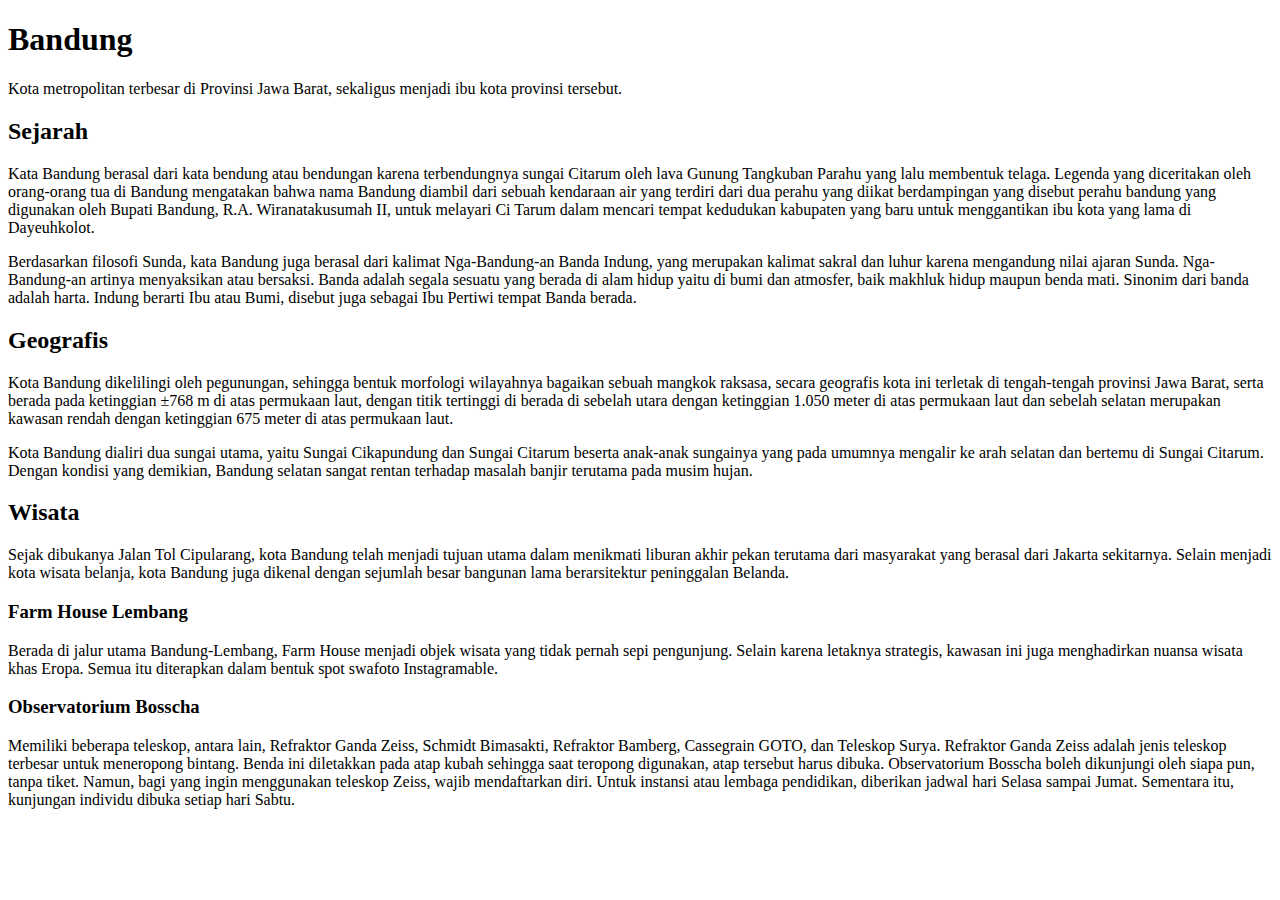
<file: index.html>
<!DOCTYPE html>
<html lang="en">
	<head> </head>
	<body>
		<h1>Bandung</h1>
		<p>
			Kota metropolitan terbesar di Provinsi Jawa Barat, sekaligus menjadi ibu
			kota provinsi tersebut.
		</p>

		<h2>Sejarah</h2>
		<p>
			Kata Bandung berasal dari kata bendung atau bendungan karena terbendungnya
			sungai Citarum oleh lava Gunung Tangkuban Parahu yang lalu membentuk
			telaga. Legenda yang diceritakan oleh orang-orang tua di Bandung
			mengatakan bahwa nama Bandung diambil dari sebuah kendaraan air yang
			terdiri dari dua perahu yang diikat berdampingan yang disebut perahu
			bandung yang digunakan oleh Bupati Bandung, R.A. Wiranatakusumah II, untuk
			melayari Ci Tarum dalam mencari tempat kedudukan kabupaten yang baru untuk
			menggantikan ibu kota yang lama di Dayeuhkolot.
		</p>
		<p>
			Berdasarkan filosofi Sunda, kata Bandung juga berasal dari kalimat
			Nga-Bandung-an Banda Indung, yang merupakan kalimat sakral dan luhur
			karena mengandung nilai ajaran Sunda. Nga-Bandung-an artinya menyaksikan
			atau bersaksi. Banda adalah segala sesuatu yang berada di alam hidup yaitu
			di bumi dan atmosfer, baik makhluk hidup maupun benda mati. Sinonim dari
			banda adalah harta. Indung berarti Ibu atau Bumi, disebut juga sebagai Ibu
			Pertiwi tempat Banda berada.
		</p>

		<h2>Geografis</h2>
		<p>
			Kota Bandung dikelilingi oleh pegunungan, sehingga bentuk morfologi
			wilayahnya bagaikan sebuah mangkok raksasa, secara geografis kota ini
			terletak di tengah-tengah provinsi Jawa Barat, serta berada pada
			ketinggian ±768 m di atas permukaan laut, dengan titik tertinggi di berada
			di sebelah utara dengan ketinggian 1.050 meter di atas permukaan laut dan
			sebelah selatan merupakan kawasan rendah dengan ketinggian 675 meter di
			atas permukaan laut.
		</p>
		<p>
			Kota Bandung dialiri dua sungai utama, yaitu Sungai Cikapundung dan Sungai
			Citarum beserta anak-anak sungainya yang pada umumnya mengalir ke arah
			selatan dan bertemu di Sungai Citarum. Dengan kondisi yang demikian,
			Bandung selatan sangat rentan terhadap masalah banjir terutama pada musim
			hujan.
		</p>

		<h2>Wisata</h2>
		<p>
			Sejak dibukanya Jalan Tol Cipularang, kota Bandung telah menjadi tujuan
			utama dalam menikmati liburan akhir pekan terutama dari masyarakat yang
			berasal dari Jakarta sekitarnya. Selain menjadi kota wisata belanja, kota
			Bandung juga dikenal dengan sejumlah besar bangunan lama berarsitektur
			peninggalan Belanda.
		</p>

		<h3>Farm House Lembang</h3>
		<p>
			Berada di jalur utama Bandung-Lembang, Farm House menjadi objek wisata
			yang tidak pernah sepi pengunjung. Selain karena letaknya strategis,
			kawasan ini juga menghadirkan nuansa wisata khas Eropa. Semua itu
			diterapkan dalam bentuk spot swafoto Instagramable.
		</p>

		<h3>Observatorium Bosscha</h3>
		<p>
			Memiliki beberapa teleskop, antara lain, Refraktor Ganda Zeiss, Schmidt
			Bimasakti, Refraktor Bamberg, Cassegrain GOTO, dan Teleskop Surya.
			Refraktor Ganda Zeiss adalah jenis teleskop terbesar untuk meneropong
			bintang. Benda ini diletakkan pada atap kubah sehingga saat teropong
			digunakan, atap tersebut harus dibuka. Observatorium Bosscha boleh
			dikunjungi oleh siapa pun, tanpa tiket. Namun, bagi yang ingin menggunakan
			teleskop Zeiss, wajib mendaftarkan diri. Untuk instansi atau lembaga
			pendidikan, diberikan jadwal hari Selasa sampai Jumat. Sementara itu,
			kunjungan individu dibuka setiap hari Sabtu.
		</p>
	</body>
</html>
</file>
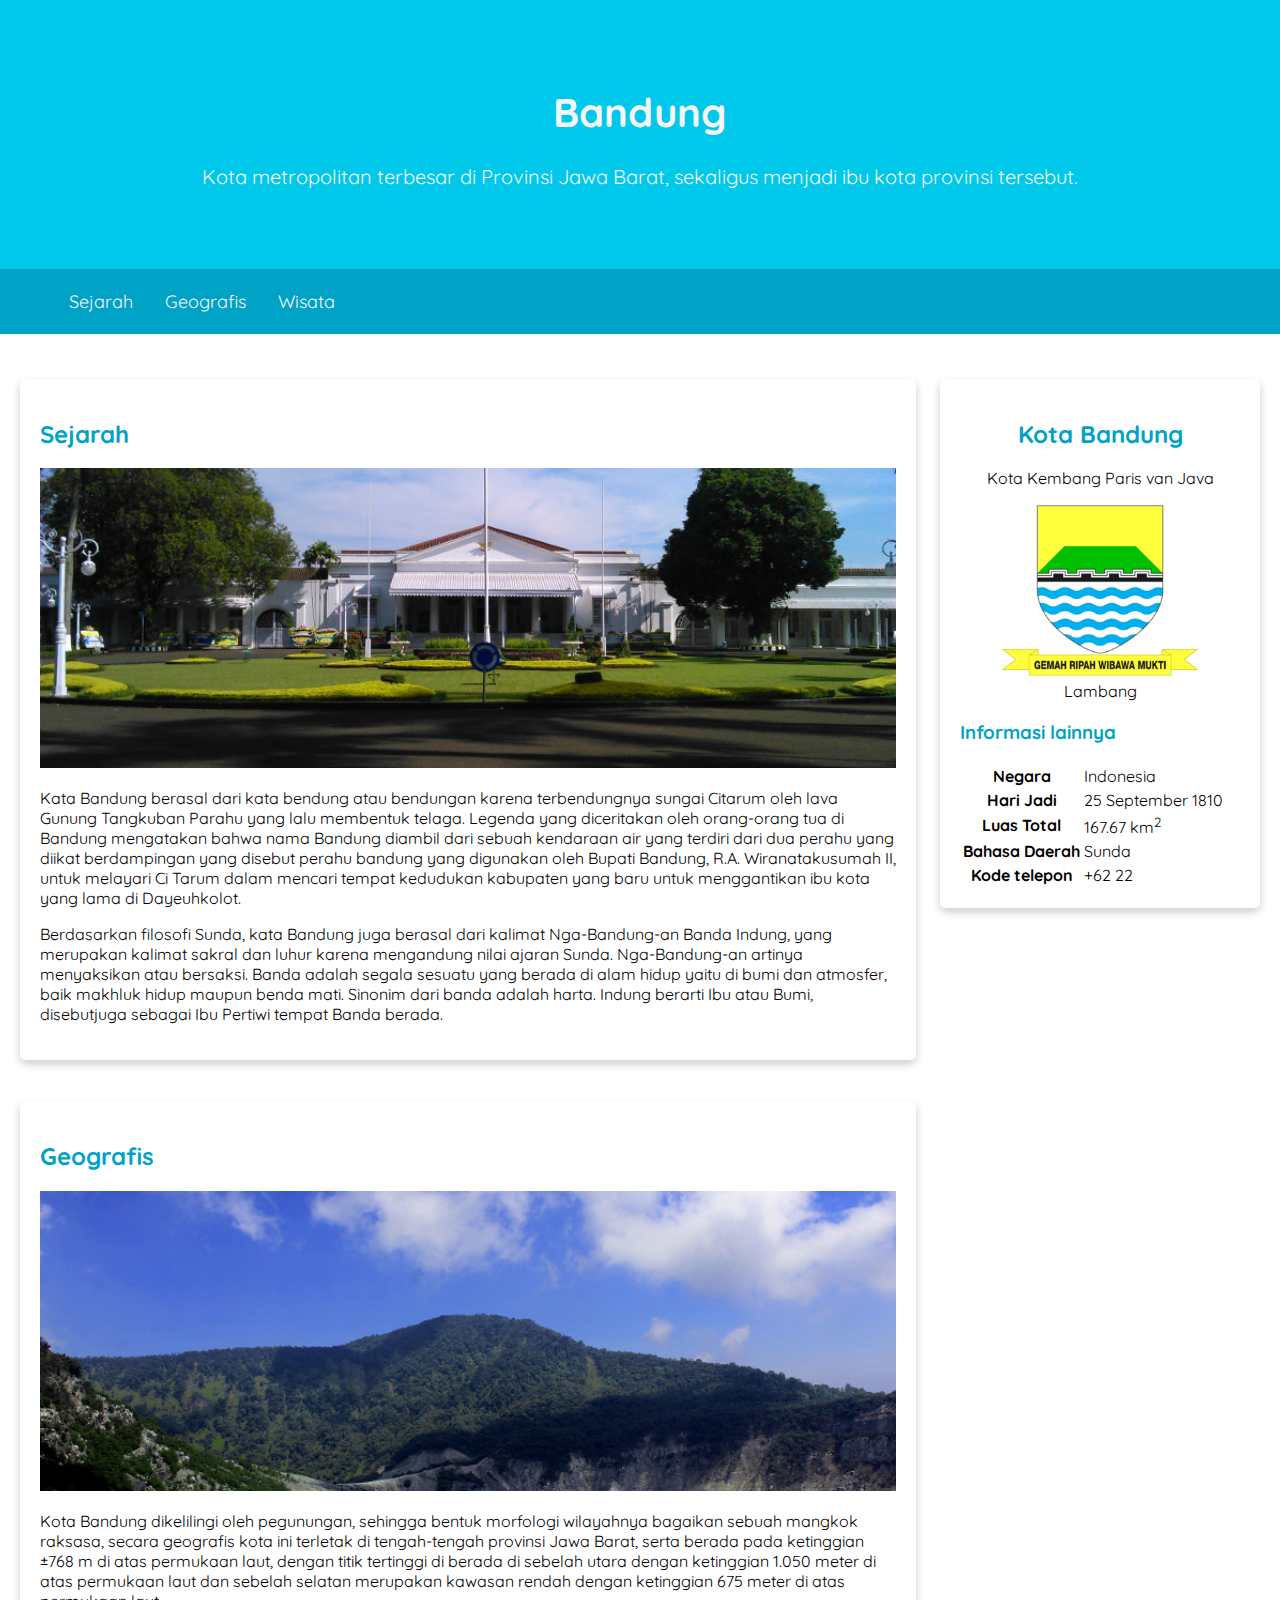
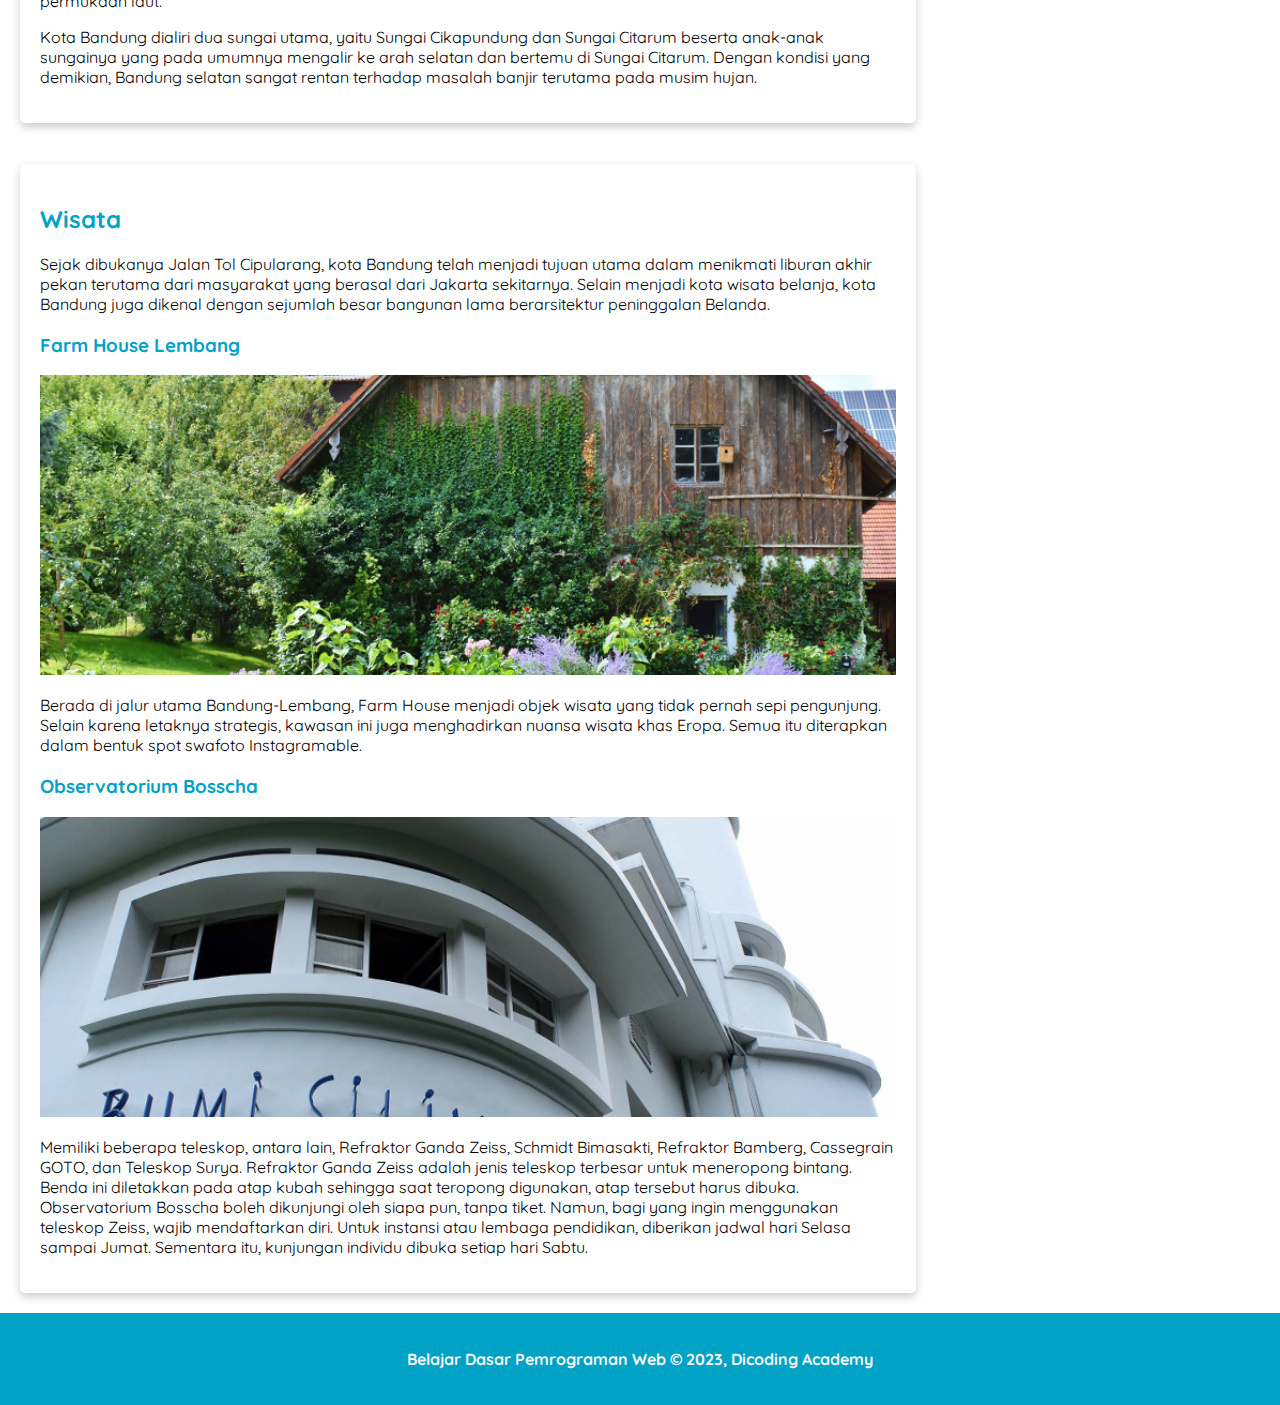
<file: halaman-profil-bandung/index.html>
<!DOCTYPE html>
<html lang="en">
	<head>
		<meta charset="UTF-8" />
		<meta name="viewport" content="width=device-width, initial-scale=1.0">
		<link rel="stylesheet" href="./assets/sytle/style.css" />
		<!-- google fonts -->
		<link rel="preconnect" href="https://fonts.googleapis.com" />
		<link rel="preconnect" href="https://fonts.gstatic.com" crossorigin />
		<link
			href="https://fonts.googleapis.com/css2?family=Quicksand:wght@400;700&display=swap"
			rel="stylesheet"
		/>
		<title>Halaman Profil Bandung</title>
	</head>
	<body>
		<header>
			<div class="jumbtron">
				<h1>Bandung</h1>
				<p>
					Kota metropolitan terbesar di Provinsi Jawa Barat, sekaligus menjadi
					ibu kota provinsi tersebut.
				</p>
			</div>
			<nav>
				<ul>
					<li><a href="#sejarah">Sejarah</a></li>
					<li><a href="#geografis">Geografis</a></li>
					<li><a href="#wisata">Wisata</a></li>
				</ul>
			</nav>
		</header>

		<main>
			<!-- konten artikel -->
			<div id="content">
				<article id="sejarah" class="card">
					<h2>Sejarah</h2>
					<img
						src="assets/image/history.jpg"
						alt="sejarah"
						class="featured-image"
					/>
					<p>
						Kata Bandung berasal dari kata bendung atau bendungan karena
						terbendungnya sungai Citarum oleh lava Gunung Tangkuban Parahu yang
						lalu membentuk telaga. Legenda yang diceritakan oleh orang-orang tua
						di Bandung mengatakan bahwa nama Bandung diambil dari sebuah
						kendaraan air yang terdiri dari dua perahu yang diikat berdampingan
						yang disebut perahu bandung yang digunakan oleh Bupati Bandung, R.A.
						Wiranatakusumah II, untuk melayari Ci Tarum dalam mencari tempat
						kedudukan kabupaten yang baru untuk menggantikan ibu kota yang lama
						di Dayeuhkolot.
					</p>
					<p>
						Berdasarkan filosofi Sunda, kata Bandung juga berasal dari kalimat
						Nga-Bandung-an Banda Indung, yang merupakan kalimat sakral dan luhur
						karena mengandung nilai ajaran Sunda. Nga-Bandung-an artinya
						menyaksikan atau bersaksi. Banda adalah segala sesuatu yang berada
						di alam hidup yaitu di bumi dan atmosfer, baik makhluk hidup maupun
						benda mati. Sinonim dari banda adalah harta. Indung berarti Ibu atau
						Bumi, disebutjuga sebagai Ibu Pertiwi tempat Banda berada.
					</p>
				</article>
				<article id="geografis" class="card">
					<h2>Geografis</h2>
					<img
						src="assets/image/geografis.jpg"
						alt="geografis"
						class="featured-image"
					/>
					<p>
						Kota Bandung dikelilingi oleh pegunungan, sehingga bentuk morfologi
						wilayahnya bagaikan sebuah mangkok raksasa, secara geografis kota
						ini terletak di tengah-tengah provinsi Jawa Barat, serta berada pada
						ketinggian ±768 m di atas permukaan laut, dengan titik tertinggi di
						berada di sebelah utara dengan ketinggian 1.050 meter di atas
						permukaan laut dan sebelah selatan merupakan kawasan rendah dengan
						ketinggian 675 meter di atas permukaan laut.
					</p>
					<p>
						Kota Bandung dialiri dua sungai utama, yaitu Sungai Cikapundung dan
						Sungai Citarum beserta anak-anak sungainya yang pada umumnya
						mengalir ke arah selatan dan bertemu di Sungai Citarum. Dengan
						kondisi yang demikian, Bandung selatan sangat rentan terhadap
						masalah banjir terutama pada musim hujan.
					</p>
				</article>
				<article id="wisata" class="card">
					<h2>Wisata</h2>
					<p>
						Sejak dibukanya Jalan Tol Cipularang, kota Bandung telah menjadi
						tujuan utama dalam menikmati liburan akhir pekan terutama dari
						masyarakat yang berasal dari Jakarta sekitarnya. Selain menjadi kota
						wisata belanja, kota Bandung juga dikenal dengan sejumlah besar
						bangunan lama berarsitektur peninggalan Belanda.
					</p>
					<section>
						<h3>Farm House Lembang</h3>
						<img
							src="assets/image/farm-house.jpg"
							alt="farm-house"
							class="featured-image"
						/>
						<p>
							Berada di jalur utama Bandung-Lembang, Farm House menjadi objek
							wisata yang tidak pernah sepi pengunjung. Selain karena letaknya
							strategis, kawasan ini juga menghadirkan nuansa wisata khas Eropa.
							Semua itu diterapkan dalam bentuk spot swafoto Instagramable.
						</p>
					</section>
					<section>
						<h3>Observatorium Bosscha</h3>
						<img
							src="assets/image/bosscha.jpg"
							alt="bosscha"
							class="featured-image"
						/>
						<p>
							Memiliki beberapa teleskop, antara lain, Refraktor Ganda Zeiss,
							Schmidt Bimasakti, Refraktor Bamberg, Cassegrain GOTO, dan
							Teleskop Surya. Refraktor Ganda Zeiss adalah jenis teleskop
							terbesar untuk meneropong bintang. Benda ini diletakkan pada atap
							kubah sehingga saat teropong digunakan, atap tersebut harus
							dibuka. Observatorium Bosscha boleh dikunjungi oleh siapa pun,
							tanpa tiket. Namun, bagi yang ingin menggunakan teleskop Zeiss,
							wajib mendaftarkan diri. Untuk instansi atau lembaga pendidikan,
							diberikan jadwal hari Selasa sampai Jumat. Sementara itu,
							kunjungan individu dibuka setiap hari Sabtu.
						</p>
					</section>
				</article>
			</div>
			<!-- konten samping -->
			<aside>
				<article class="profile card">
					<header>
						<h2>Kota Bandung</h2>
						<p>Kota Kembang Paris van Java</p>
						<figure>
							<img src="assets/image/bandung-badge.png" />
							<figcaption>Lambang</figcaption>
						</figure>
					</header>
					<section>
						<h3>Informasi lainnya</h3>
						<table>
							<tr>
								<th>Negara</th>
								<td>Indonesia</td>
							</tr>
							<tr>
								<th>Hari Jadi</th>
								<td>25 September 1810</td>
							</tr>
							<tr>
								<th>Luas Total</th>
								<td>167.67 km<sup>2</sup></td>
							</tr>
							<tr>
								<th>Bahasa Daerah</th>
								<td>Sunda</td>
							</tr>
							<tr>
								<th>Kode telepon</th>
								<td>+62 22</td>
							</tr>
						</table>
					</section>
				</article>
			</aside>
		</main>

		<footer>
			<p>Belajar Dasar Pemrograman Web &#169; 2023, Dicoding Academy</p>
		</footer>
	</body>
</html>
</file>
<file: halaman-profil-bandung/assets/sytle/style.css>
* {
	box-sizing: border-box;
}

body {
	font-family: 'Quicksand', sans-serif;
	margin: 0;
	padding: 0;
}

/* biar nav bisa stick di top */
header {
	display: inline;
}

/* navigasi bar */
nav {
	background-color: rgb(0, 162, 198);
	padding: 5px;
	/* latihan  sticky position pada nav */
	position: sticky;
	top: 0;
}
nav ul {
	padding-inline: 4rem;
	display: flex;
	gap: 2rem;
}
nav li {
	/* display: inline; */
	list-style-type: none;
	/* margin-right: 20px; */
}
/* latihan ukuran, tebal, alignment */
nav a {
	font-size: 18px;
	font-weight: 400;
	text-decoration: none;
	color: #f5f5f5;
}
nav a:hover {
	font-weight: 700;
}

main {
	padding: 20px;
	/* overflow: auto; */
	display: flex;
	gap: 1.5rem;
}

aside {
	/* float: right; */
	/* width: 25%; */
	/* padding-left: 20px; */
	flex: 1;
}

h2,
h3 {
	color: #00a2c6;
}

footer {
	padding: 20px;
	color: #f4f4f4;
	background-color: #00a2c6;
	text-align: center;
	font-weight: 700;
}

/* latihan float */
#content {
	/* float: left; */
	/* width: 75%; */
	flex: 5;
	display: flex;
	flex-flow: column nowrap;
	gap: 1rem 2rem;
}

/* menambahkan hero section/jumbotron */
.jumbtron {
	font-size: 20px;
	padding: 60px;
	background-color: rgb(0, 200, 235);
	text-align: center;
	color: #f5f5f5;
}

.profile header {
	text-align: center;
}

.featured-image {
	width: 100%;
	max-height: 300px;
	object-fit: cover;
	object-position: center;
}

.profile img {
	width: 200px;
}

/* efek card pada content */
.card {
	box-shadow: 0 4px 8px 0 rgba(0, 0, 0, 0.2);
	border-radius: 5px;
	padding: 20px;
	margin-top: 25px;
}

/* Responsive screen */
@media screen and (max-width: 1200px) {
	main {
		flex-flow: column nowrap;
	}

	main aside {
		align-self: center;
	}
}

/* @media screen and (max-width: 1000px) {
	#content,
	aside {
		width: 100%;
		padding: 0;
	}
} */

@media screen and (max-width: 768px) {
	nav ul {
		justify-content: center;
	}

	main aside {
		align-self: stretch;
	}
}
</file>
